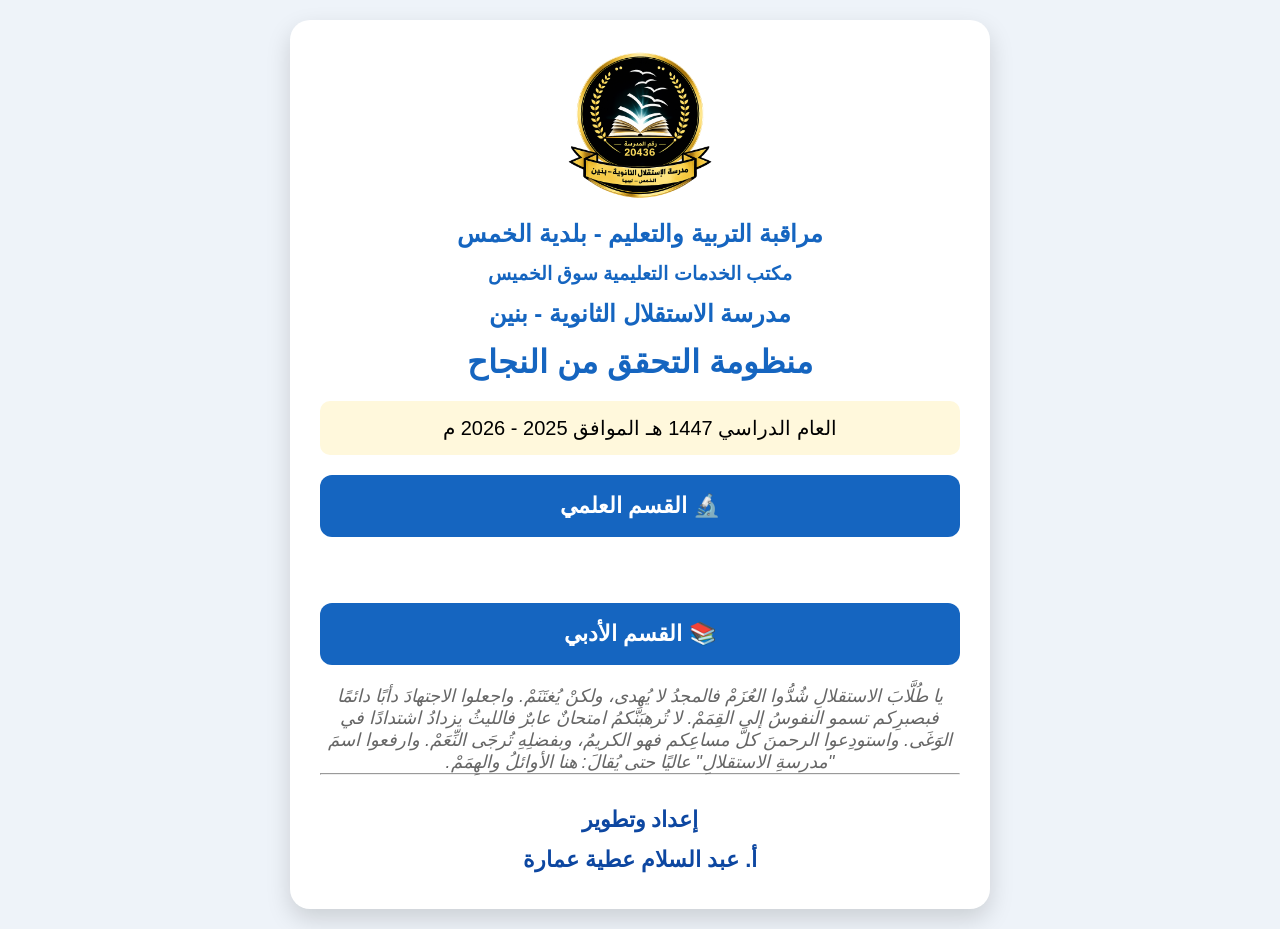
<file: index.html>
<!DOCTYPE html>
<html lang="ar" dir="rtl">

<head>
<meta charset="UTF-8">
<meta name="viewport" content="width=device-width, initial-scale=1.0">
<title>منظومة التحقق من النجاح</title>
<link rel="stylesheet" href="style.css">
</head>

<body>

<div class="container">

<img src="logo.png" class="logo">

<h2>مراقبة التربية والتعليم - بلدية الخمس</h2>

<h3>مكتب الخدمات التعليمية سوق الخميس</h3>

<h2>مدرسة الاستقلال الثانوية - بنين</h2>

<h1>منظومة التحقق من النجاح</h1>

<p class="note">
العام الدراسي 1447 هـ الموافق 2025 - 2026 م
</p>

<a href="elmi.html" class="menu">
🔬 القسم العلمي
</a>

<br><br>

<a href="adabi.html" class="menu">
📚 القسم الأدبي
</a>

</div<hr>

<p class="footer">
يا طُلَّابَ الاستقلالِ شُدُّوا العُزَمْ
فالمجدُ لا يُهدى، ولكنْ يُغتَنَمْ.
واجعلوا الاجتهادَ دأبًا دائمًا
فبصبرِكم تسمو النفوسُ إلى القِمَمْ.
لا تُرهبَنَّكمُ امتحانٌ عابرٌ
فالليثُ يزدادُ اشتدادًا في الوَغَى.
واستودِعوا الرحمنَ كلَّ مساعِكم
فهو الكريمُ، وبفضلِهِ تُرجَى النِّعَمْ.
وارفعوا اسمَ "مدرسةِ الاستقلالِ" عاليًا
حتى يُقالَ: هنا الأوائلُ والهِمَمْ.
</p>
<hr>

<p class="author">
إعداد وتطوير<br>
<b>أ. عبد السلام عطية عمارة</b>
</p>

</body>

</html>
</file>
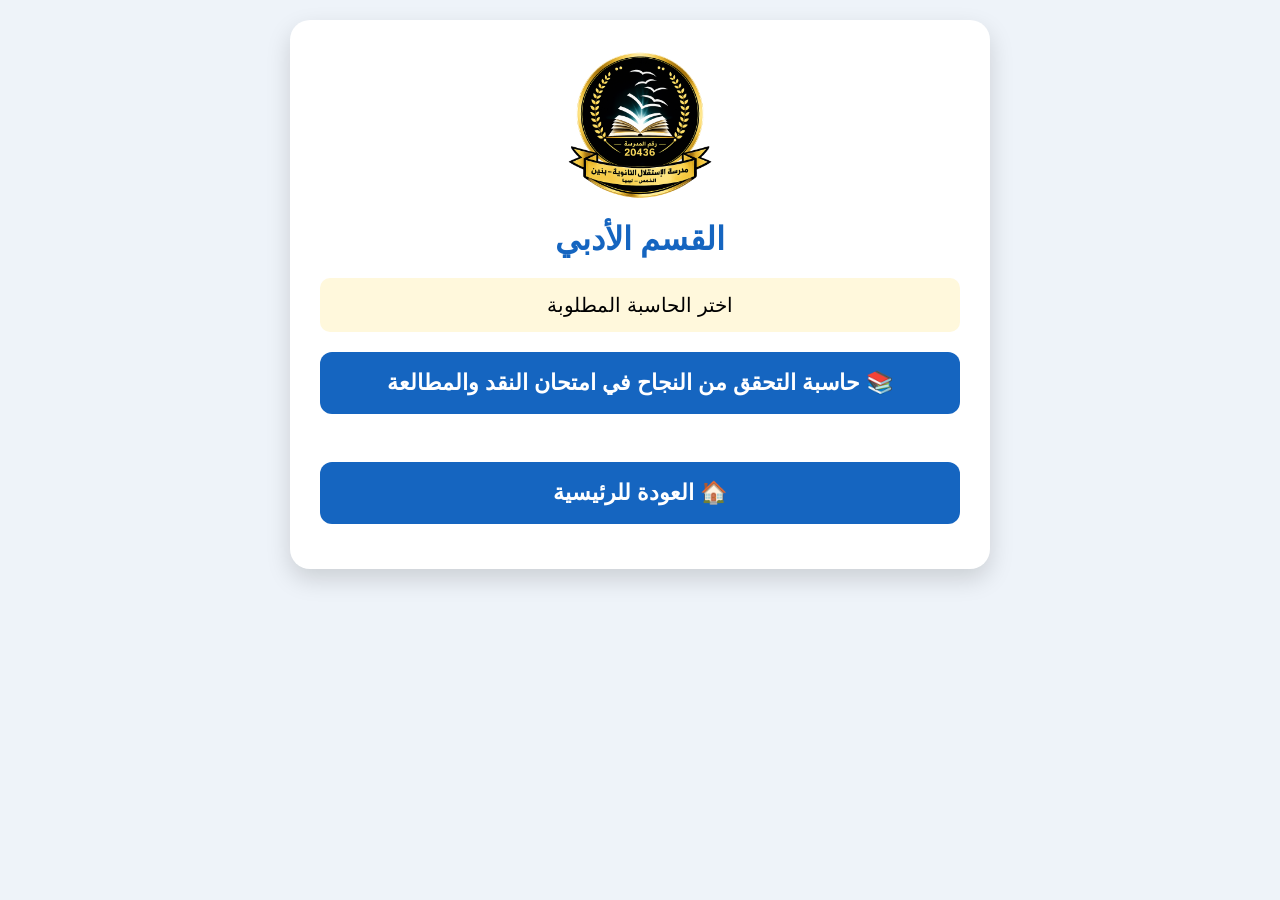
<file: adabi.html>
<!DOCTYPE html>
<html lang="ar" dir="rtl">

<head>
<meta charset="UTF-8">
<meta name="viewport" content="width=device-width, initial-scale=1.0">
<title>القسم الأدبي</title>
<link rel="stylesheet" href="style.css">
</head>

<body>

<div class="container">

<img src="logo.png" class="logo">

<h1>القسم الأدبي</h1>

<p class="note">
اختر الحاسبة المطلوبة
</p>

<a href="naqd.html" class="menu">
📚 حاسبة التحقق من النجاح في امتحان النقد والمطالعة
</a>

<br>

<a href="index.html" class="menu">
🏠 العودة للرئيسية
</a>

</div>

</body>

</html>
</file>
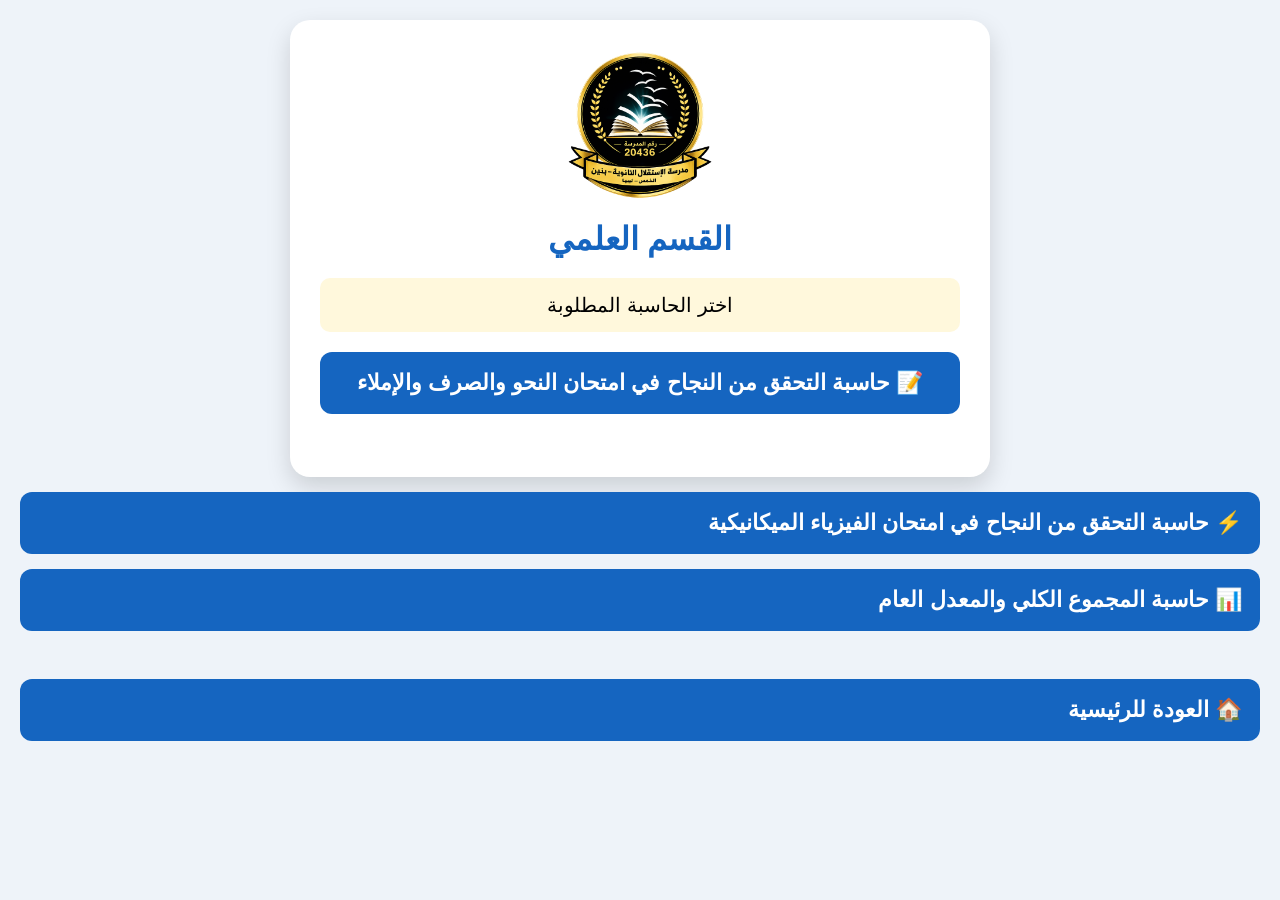
<file: elmi.html>
<!DOCTYPE html>
<html lang="ar" dir="rtl">

<head>
<meta charset="UTF-8">
<meta name="viewport" content="width=device-width, initial-scale=1.0">
<title>القسم العلمي</title>
<link rel="stylesheet" href="style.css">
</head>

<body>

<div class="container">

<img src="logo.png" class="logo">

<h1>القسم العلمي</h1>

<p class="note">
اختر الحاسبة المطلوبة
</p>

<a href="nahw.html" class="menu">
📝 حاسبة التحقق من النجاح في امتحان النحو والصرف والإملاء
</a>

<br>

</div>

</body>

</html>
<a href="physics.html" class="menu">
⚡ حاسبة التحقق من النجاح في امتحان الفيزياء الميكانيكية
</a>
<a href="total.html" class="menu">
📊 حاسبة المجموع الكلي والمعدل العام
</a>

<br>

<a href="index.html" class="menu">
🏠 العودة للرئيسية
</a>
</file>
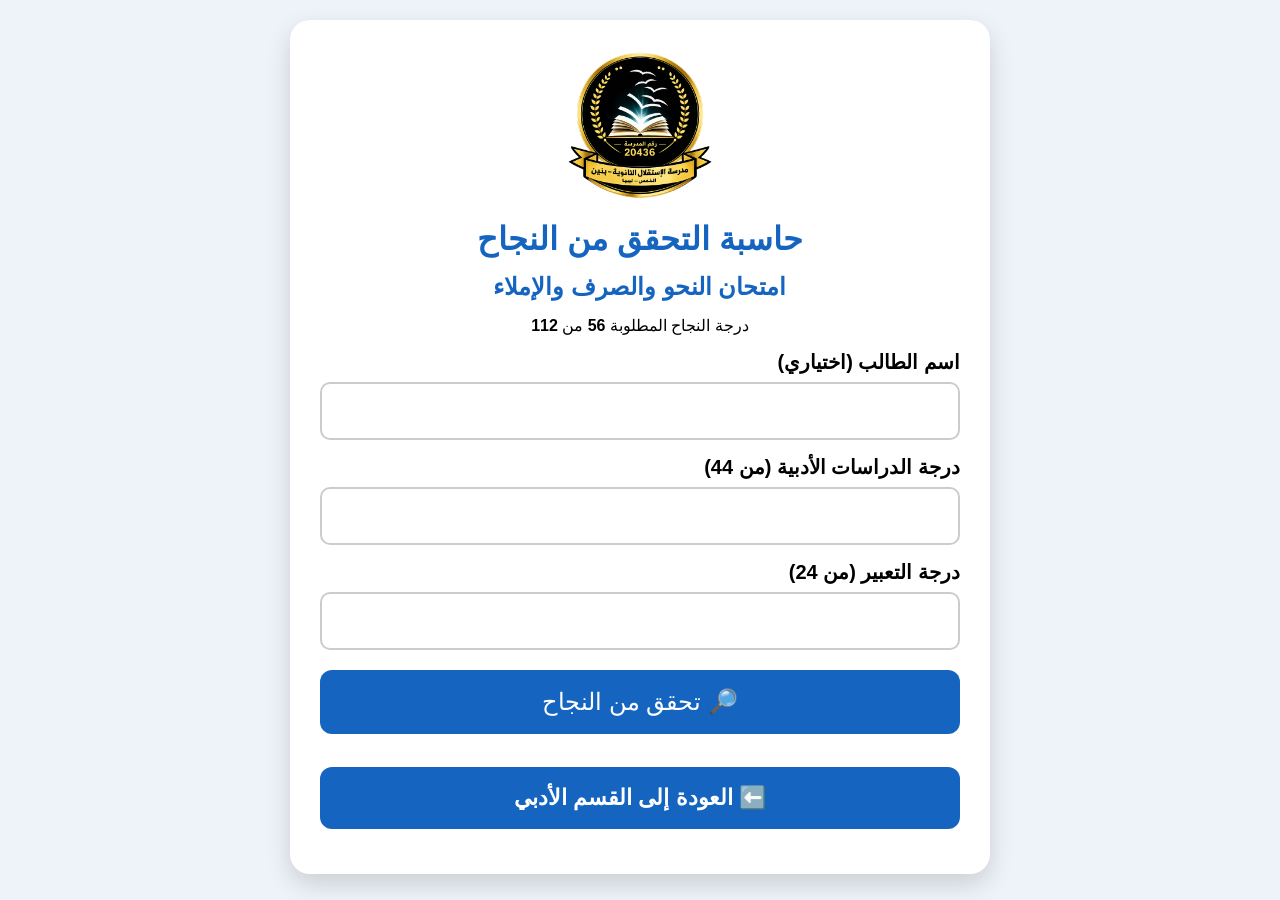
<file: nahw.html>
<!DOCTYPE html>
<html lang="ar" dir="rtl">
<head>
<meta charset="UTF-8">
<meta name="viewport" content="width=device-width, initial-scale=1.0">
<title>حاسبة النجاح في امتحان النحو والصرف والإملاء</title>

<link rel="stylesheet" href="style.css">
</head>

<body>

<div class="container">

<img src="logo.png" class="logo">

<h1>حاسبة التحقق من النجاح</h1>

<h2>امتحان النحو والصرف والإملاء</h2>

<div class="info">
درجة النجاح المطلوبة <b>56</b> من <b>112</b>
</div>

<label>اسم الطالب (اختياري)</label>
<input type="text" id="name">

<label>درجة الدراسات الأدبية (من 44)</label>
<input type="number" id="adab" min="0" max="44">

<label>درجة التعبير (من 24)</label>
<input type="number" id="ta3beer" min="0" max="24">

<button onclick="calculate()">
🔎 تحقق من النجاح
</button>

<div id="result"></div>

<br>

<a href="adabi.html" class="menu">
⬅️ العودة إلى القسم الأدبي
</a>

</div>

<script src="nahw.js"></script>

</body>
</html>
</file>
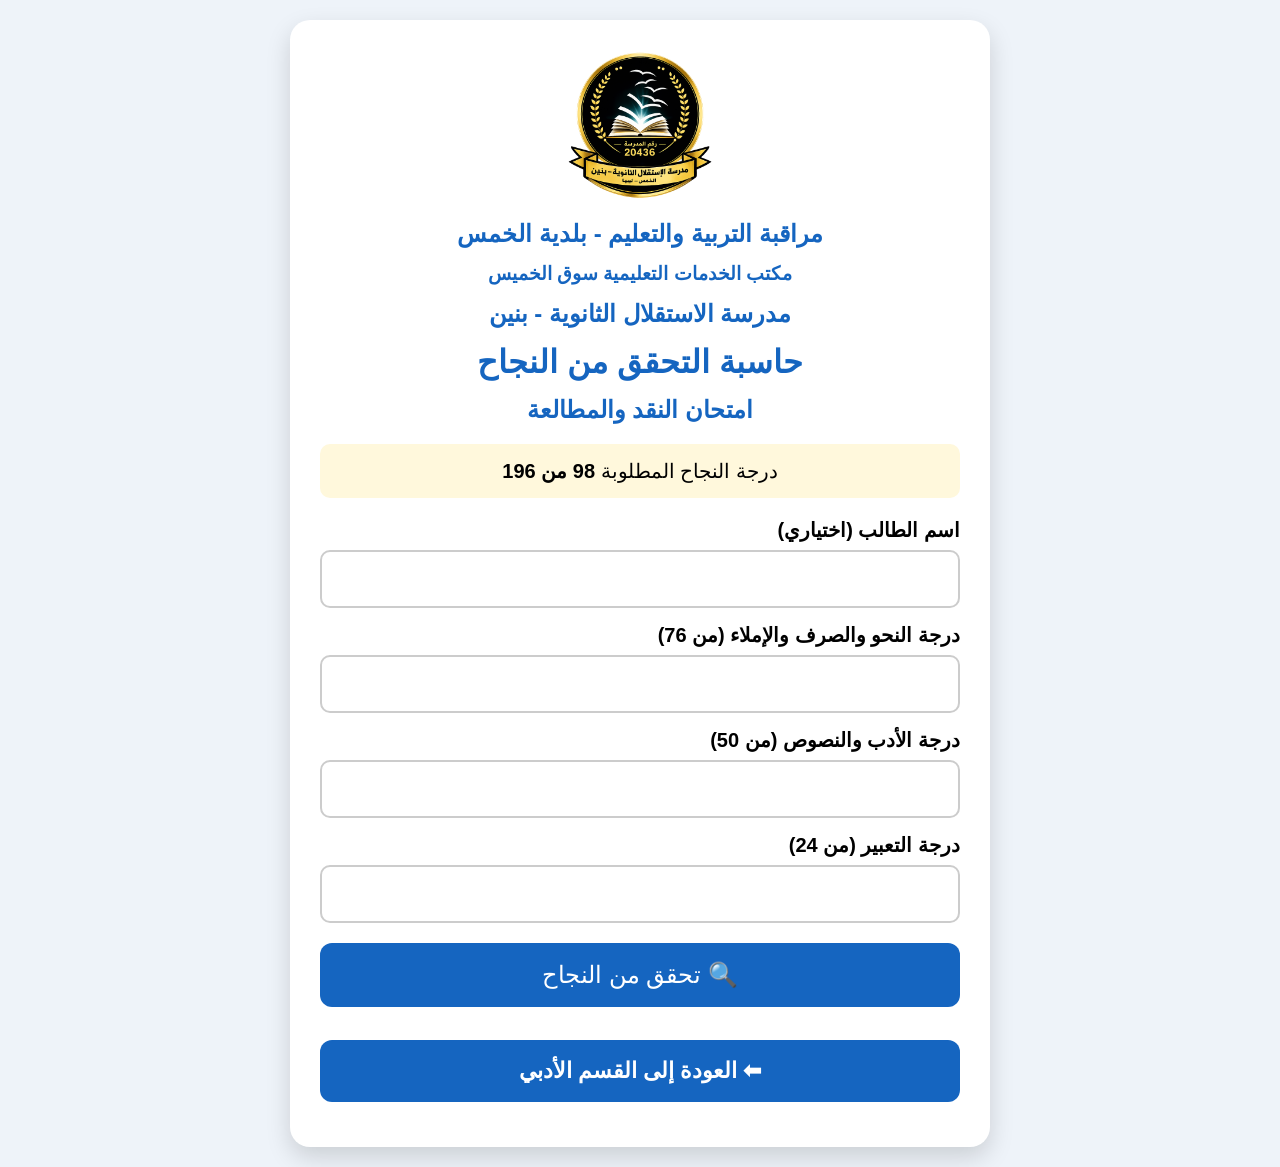
<file: naqd.html>
<!DOCTYPE html>
<html lang="ar" dir="rtl">

<head>

<meta charset="UTF-8">

<meta name="viewport" content="width=device-width, initial-scale=1.0">

<title>حاسبة التحقق من النجاح في امتحان النقد والمطالعة</title>

<link rel="stylesheet" href="style.css">

</head>

<body>

<div class="container">

<img src="logo.png" class="logo">

<h2>مراقبة التربية والتعليم - بلدية الخمس</h2>

<h3>مكتب الخدمات التعليمية سوق الخميس</h3>

<h2>مدرسة الاستقلال الثانوية - بنين</h2>

<h1>حاسبة التحقق من النجاح</h1>

<h2>امتحان النقد والمطالعة</h2>

<p class="note">
درجة النجاح المطلوبة <b>98 من 196</b>
</p>

<label>اسم الطالب (اختياري)</label>
<input type="text" id="name">

<label>درجة النحو والصرف والإملاء (من 76)</label>
<input type="number" id="nahw" min="0" max="76">

<label>درجة الأدب والنصوص (من 50)</label>
<input type="number" id="adab" min="0" max="50">

<label>درجة التعبير (من 24)</label>
<input type="number" id="ta3beer" min="0" max="24">

<button onclick="calculate()">
🔍 تحقق من النجاح
</button>

<div id="result"></div>

<br>

<a href="adabi.html" class="menu">
⬅ العودة إلى القسم الأدبي
</a>

</div>

<script src="naqd.js"></script>

</body>

</html>
</file>
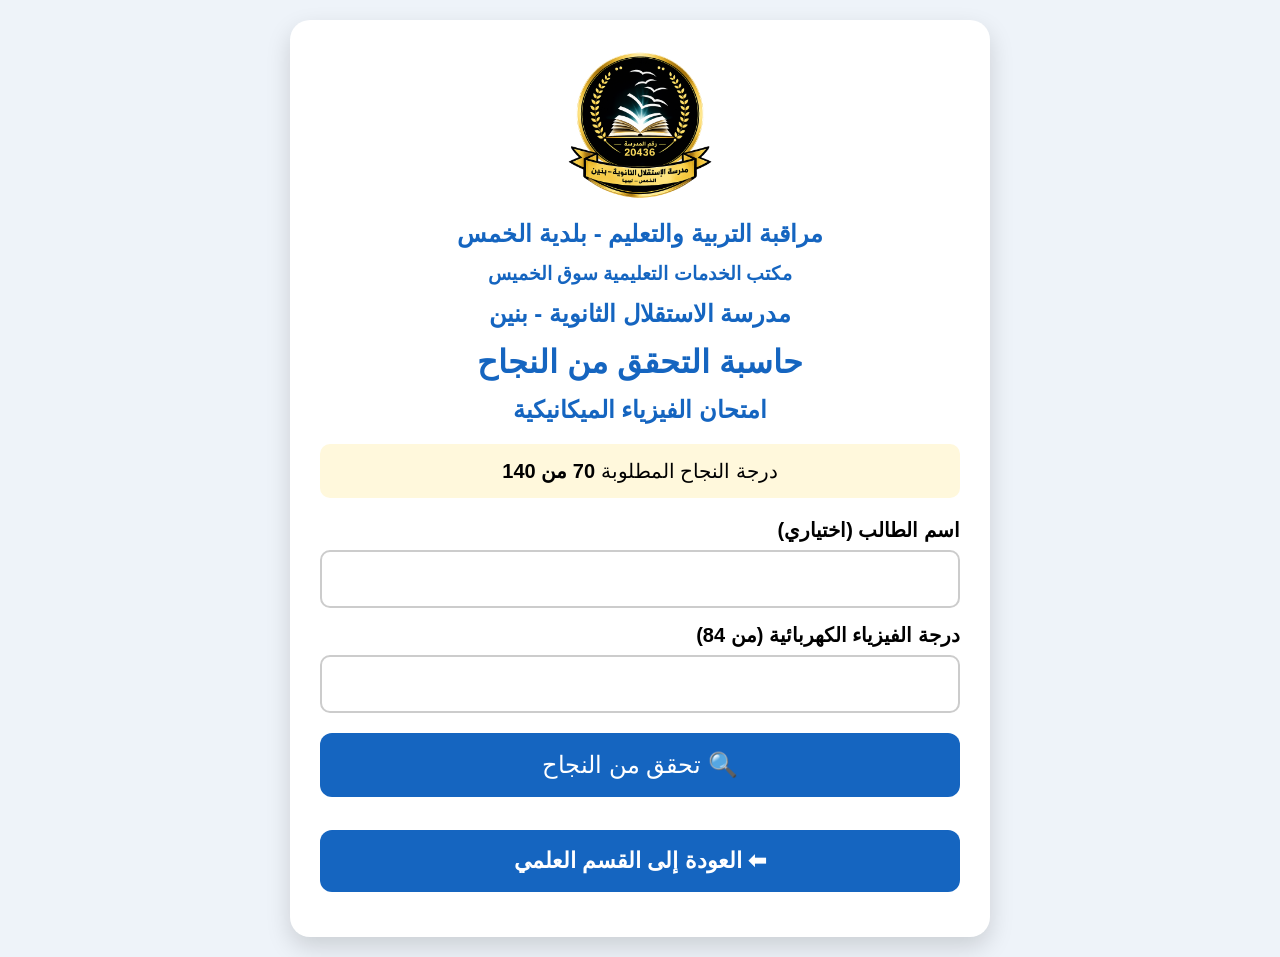
<file: physics.html>
<!DOCTYPE html>
<html lang="ar" dir="rtl">

<head>
<meta charset="UTF-8">
<meta name="viewport" content="width=device-width, initial-scale=1.0">

<title>حاسبة التحقق من النجاح في امتحان الفيزياء الميكانيكية</title>

<link rel="stylesheet" href="style.css">

</head>

<body>

<div class="container">

<img src="logo.png" class="logo">

<h2>مراقبة التربية والتعليم - بلدية الخمس</h2>

<h3>مكتب الخدمات التعليمية سوق الخميس</h3>

<h2>مدرسة الاستقلال الثانوية - بنين</h2>

<h1>حاسبة التحقق من النجاح</h1>

<h2>امتحان الفيزياء الميكانيكية</h2>

<p class="note">
درجة النجاح المطلوبة <b>70 من 140</b>
</p>

<label>اسم الطالب (اختياري)</label>
<input type="text" id="name">

<label>درجة الفيزياء الكهربائية (من 84)</label>
<input type="number" id="electric" min="0" max="84">

<button onclick="calculate()">
🔍 تحقق من النجاح
</button>

<div id="result"></div>

<br>

<a href="elmi.html" class="menu">
⬅ العودة إلى القسم العلمي
</a>

</div>

<script src="physics.js"></script>

</body>

</html>
</file>
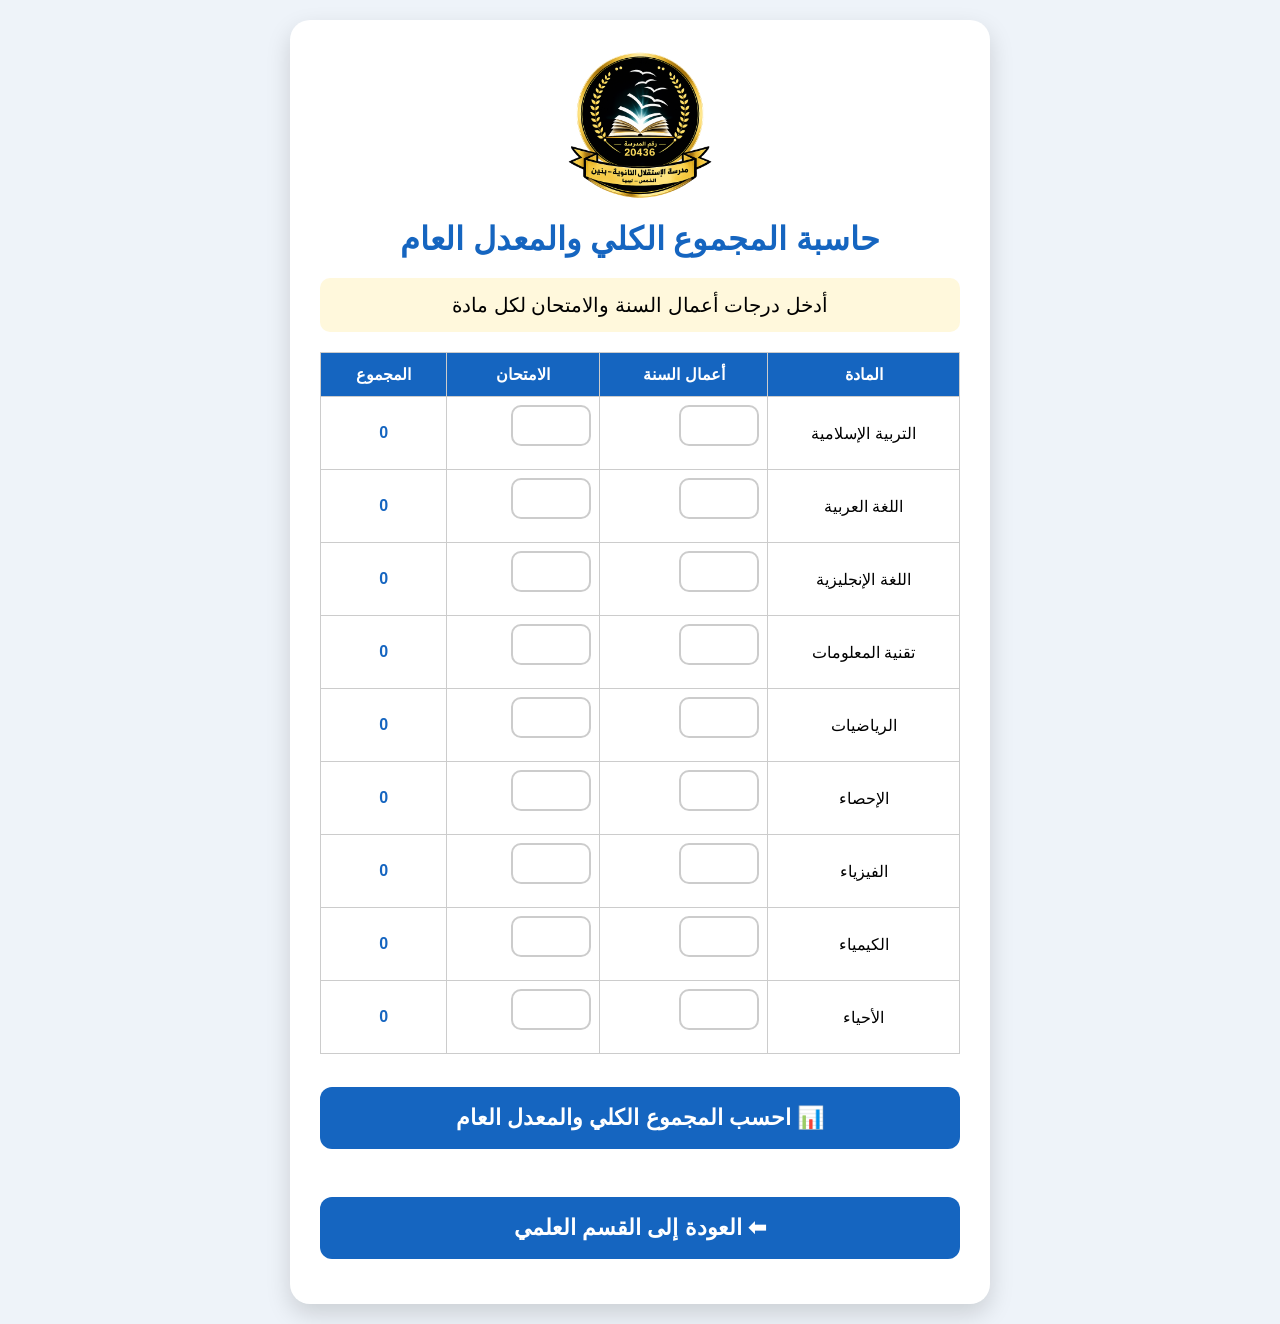
<file: total.html>
<!DOCTYPE html>
<html lang="ar" dir="rtl">

<head>

<meta charset="UTF-8">

<meta name="viewport" content="width=device-width, initial-scale=1.0">

<title>حاسبة المجموع الكلي والمعدل العام</title>

<link rel="stylesheet" href="style.css">

<style>

table{
width:100%;
border-collapse:collapse;
margin-top:20px;
}

th{
background:#1565c0;
color:white;
padding:12px;
border:1px solid #ccc;
}

td{
border:1px solid #ccc;
padding:8px;
text-align:center;
}

input{
width:80px;
padding:8px;
text-align:center;
font-size:18px;
}

.totalCell{
font-weight:bold;
color:#1565c0;
}

</style>

</head>

<body>

<div class="container">

<img src="logo.png" class="logo">

<h1>حاسبة المجموع الكلي والمعدل العام</h1>

<p class="note">

أدخل درجات أعمال السنة والامتحان لكل مادة

</p>

<table>

<tr>

<th>المادة</th>

<th>أعمال السنة</th>

<th>الامتحان</th>

<th>المجموع</th>

</tr>
<tr>
<td>التربية الإسلامية</td>

<td>
<input type="number" id="islam_work" min="0" max="24">
</td>

<td>
<input type="number" id="islam_exam" min="0" max="56">
</td>

<td class="totalCell" id="islam_total">0</td>

</tr>

<tr>

<td>اللغة العربية</td>

<td>
<input type="number" id="arabic_work" min="0" max="48">
</td>

<td>
<input type="number" id="arabic_exam" min="0" max="112">
</td>

<td class="totalCell" id="arabic_total">0</td>

</tr>

<tr>

<td>اللغة الإنجليزية</td>

<td>
<input type="number" id="english_work" min="0" max="48">
</td>

<td>
<input type="number" id="english_exam" min="0" max="112">
</td>

<td class="totalCell" id="english_total">0</td>

</tr>
<tr>

<td>تقنية المعلومات</td>

<td>
<input type="number" id="it_work" min="0" max="24">
</td>

<td>
<input type="number" id="it_exam" min="0" max="56">
</td>

<td class="totalCell" id="it_total">0</td>

</tr>

<tr>

<td>الرياضيات</td>

<td>
<input type="number" id="math_work" min="0" max="60">
</td>

<td>
<input type="number" id="math_exam" min="0" max="140">
</td>

<td class="totalCell" id="math_total">0</td>

</tr>

<tr>

<td>الإحصاء</td>

<td>
<input type="number" id="stat_work" min="0" max="24">
</td>

<td>
<input type="number" id="stat_exam" min="0" max="56">
</td>

<td class="totalCell" id="stat_total">0</td>

</tr>
<tr>

<td>الفيزياء</td>

<td>
<input type="number" id="physics_work" min="0" max="60">
</td>

<td>
<input type="number" id="physics_exam" min="0" max="140">
</td>

<td class="totalCell" id="physics_total">0</td>

</tr>

<tr>

<td>الكيمياء</td>

<td>
<input type="number" id="chem_work" min="0" max="48">
</td>

<td>
<input type="number" id="chem_exam" min="0" max="112">
</td>

<td class="totalCell" id="chem_total">0</td>

</tr>

<tr>

<td>الأحياء</td>

<td>
<input type="number" id="bio_work" min="0" max="48">
</td>

<td>
<input type="number" id="bio_exam" min="0" max="112">
</td>

<td class="totalCell" id="bio_total">0</td>

</tr>

</table>

<br>

<button onclick="calculate()" class="menu">
📊 احسب المجموع الكلي والمعدل العام
</button>

<div id="result"></div>

<br>

<a href="elmi.html" class="menu">
⬅ العودة إلى القسم العلمي
</a>

</div>

<script src="total.js"></script>

</body>

</html>
</file>
<file: style.css>
*{
margin:0;
padding:0;
box-sizing:border-box;
font-family:Tahoma,sans-serif;
}

body{
direction:rtl;
background:#eef3f9;
padding:20px;
}

.container{
max-width:700px;
margin:auto;
background:#fff;
padding:30px;
border-radius:20px;
box-shadow:0 10px 25px rgba(0,0,0,.15);
text-align:center;
}

.logo{
width:170px;
margin-bottom:20px;
}

h1,h2,h3{
color:#1565c0;
margin:15px 0;
}

.note{
background:#fff8dc;
padding:15px;
margin:20px 0;
border-radius:10px;
font-size:20px;
}

.menu{
display:block;
background:#1565c0;
color:#fff;
text-decoration:none;
padding:18px;
margin:15px 0;
border-radius:12px;
font-size:22px;
font-weight:bold;
}

.menu:hover{
background:#0d47a1;
}
label{
display:block;
text-align:right;
margin-top:15px;
margin-bottom:8px;
font-size:20px;
font-weight:bold;
}

input{
display:block;
width:100%;
padding:14px;
font-size:22px;
border:2px solid #ccc;
border-radius:10px;
margin-bottom:15px;
}

button{
display:block;
width:100%;
padding:18px;
font-size:24px;
background:#1565c0;
color:white;
border:none;
border-radius:12px;
cursor:pointer;
margin-top:20px;
}

button:hover{
background:#0d47a1;
}
.logo{
    width:150px;
    height:auto;
    display:block;
    margin:0 auto 20px;
}
.author{
    margin-top:25px;
    text-align:center;
    color:#0d47a1;
    font-size:22px;
    font-weight:bold;
    line-height:1.8;
    font-family:"Amiri","Scheherazade New","Tahoma",serif;
}

.footer{
    margin-top:20px;
    text-align:center;
    color:#666;
    font-size:18px;
    font-style:italic;
}
</file>
